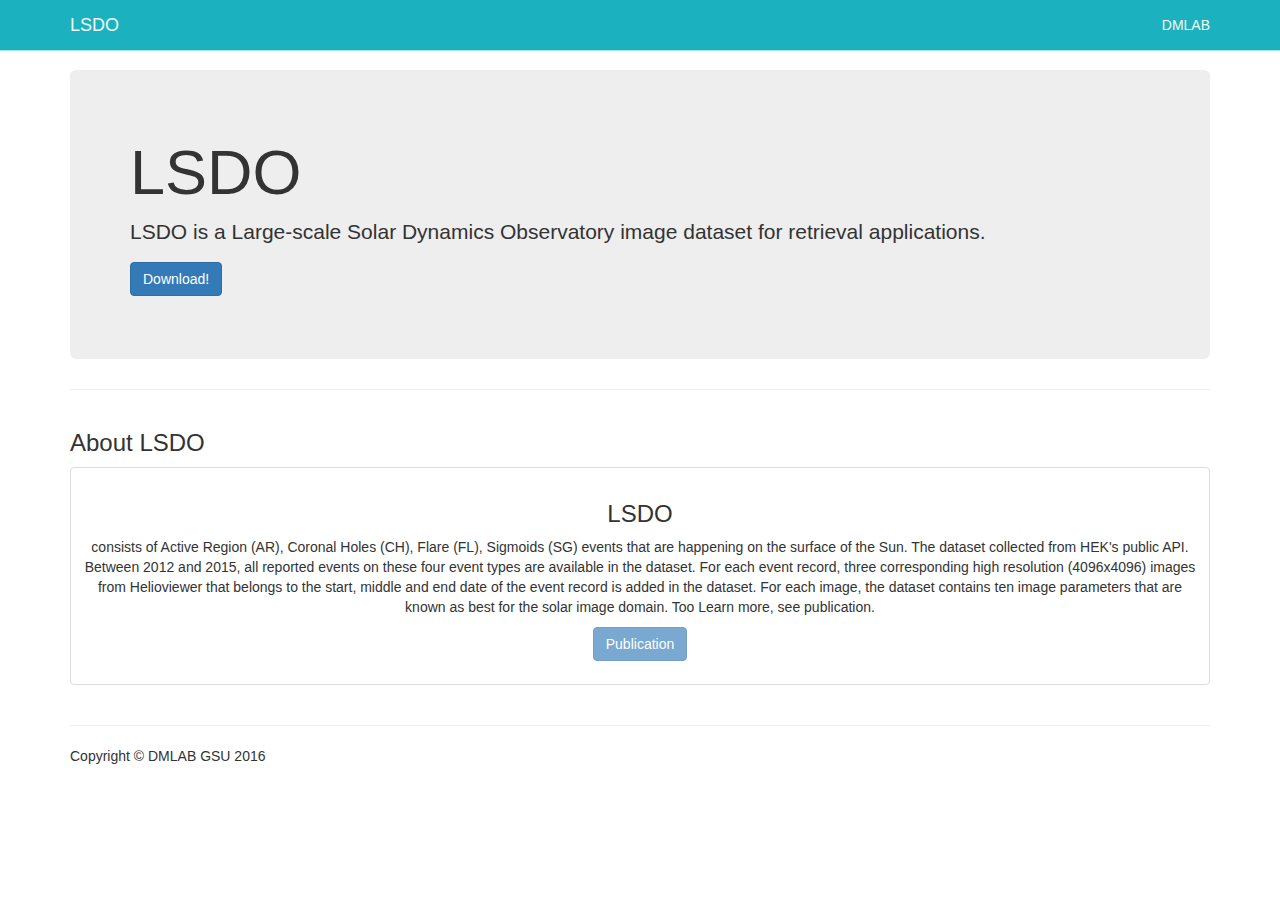
<file: index.html>
<!DOCTYPE html>
<html lang="en">

<head>

    <meta charset="utf-8">
    <meta http-equiv="X-UA-Compatible" content="IE=edge">
    <meta name="viewport" content="width=device-width, initial-scale=1">
    <meta name="description" content="">
    <meta name="author" content="">

    <title>LSDO - Large-scale Solar Dynamics Observatory image dataset for retrieval applications.</title>

    <!-- Bootstrap Core CSS -->
    <link href="css/bootstrap.min.css" rel="stylesheet">

    <!-- Custom CSS -->
    <link href="css/heroic-features.css" rel="stylesheet">

    <!-- HTML5 Shim and Respond.js IE8 support of HTML5 elements and media queries -->
    <!-- WARNING: Respond.js doesn't work if you view the page via file:// -->
    <!--[if lt IE 9]>
        <script src="https://oss.maxcdn.com/libs/html5shiv/3.7.0/html5shiv.js"></script>
        <script src="https://oss.maxcdn.com/libs/respond.js/1.4.2/respond.min.js"></script>
    <![endif]-->

</head>

<body>

    <!-- Navigation -->
    <nav class="navbar navbar-inverse navbar-fixed-top navbar-default" role="navigation">
        <div class="container">
            <!-- Brand and toggle get grouped for better mobile display -->
            <div class="navbar-header">
                <button type="button" class="navbar-toggle" data-toggle="collapse" data-target="#bs-example-navbar-collapse-1">
                    <span class="sr-only">Toggle navigation</span>
                    <span class="icon-bar"></span>
                    <span class="icon-bar"></span>
                    <span class="icon-bar"></span>
                </button>
                <a class="navbar-brand" href="#">LSDO</a>
            </div>
            <!-- Collect the nav links, forms, and other content for toggling -->
            <div class="collapse navbar-collapse" id="bs-example-navbar-collapse-1">

                 <ul class="nav navbar-nav navbar-right">
                  <li>
                        <a href="http://dmlab.cs.gsu.edu">DMLAB</a>
                    </li>
                </ul>
            </div>
            <!-- /.navbar-collapse -->
        </div>
        <!-- /.container -->
    </nav>

    <!-- Page Content -->
    <div class="container">

        <!-- Jumbotron Header -->
        <header class="jumbotron hero-spacer">
            <h1>LSDO</h1>
            <p>LSDO is a Large-scale Solar Dynamics Observatory image dataset for retrieval applications.</p>
            <p><a class="btn btn-primary btn-large" href="data.html">Download!</a>
            </p>
        </header>

        <hr>

        <!-- Title -->
        <div class="row">
            <div class="col-lg-12">
                <h3>About LSDO</h3>
            </div>
        </div>
        <!-- /.row -->

        <!-- Page Features -->
        <div class="row text-center">

            <div class="col-md-12 col-sm-12 hero-feature">
                <div class="thumbnail">
                    <div class="caption">
                        <h3>LSDO</h3>
                        <p>consists of Active Region (AR), Coronal Holes (CH), Flare (FL), Sigmoids (SG) events that are happening on the surface of the Sun. The dataset collected from HEK's public API. Between 2012 and 2015, all reported events on these four event types are available in the dataset. For each event record, three corresponding high resolution (4096x4096) images from Helioviewer that belongs to the start, middle and end date of the event record is added in the dataset. For each image, the dataset contains ten image parameters that are known as best for the solar image domain. Too Learn more, see publication.   </p>
                        <p>
                            <button class="btn btn-primary" disabled href="documents/lsdo.pdf">Publication</button>
                            
                        </p>
                    </div>
                </div>
            </div>


        </div>
        <!-- /.row -->

        <hr>

        <!-- Footer -->
        <footer>
            <div class="row">
                <div class="col-lg-12">
                    <p>Copyright &copy; DMLAB GSU 2016</p>
                </div>
            </div>
        </footer>

    </div>
    <!-- /.container -->

    <!-- jQuery -->
    <script src="js/jquery.js"></script>

    <!-- Bootstrap Core JavaScript -->
    <script src="js/bootstrap.min.js"></script>
    <!-- Bootstrap Core JavaScript -->
    <script src="js/main.js"></script>

</body>

</html>
</file>
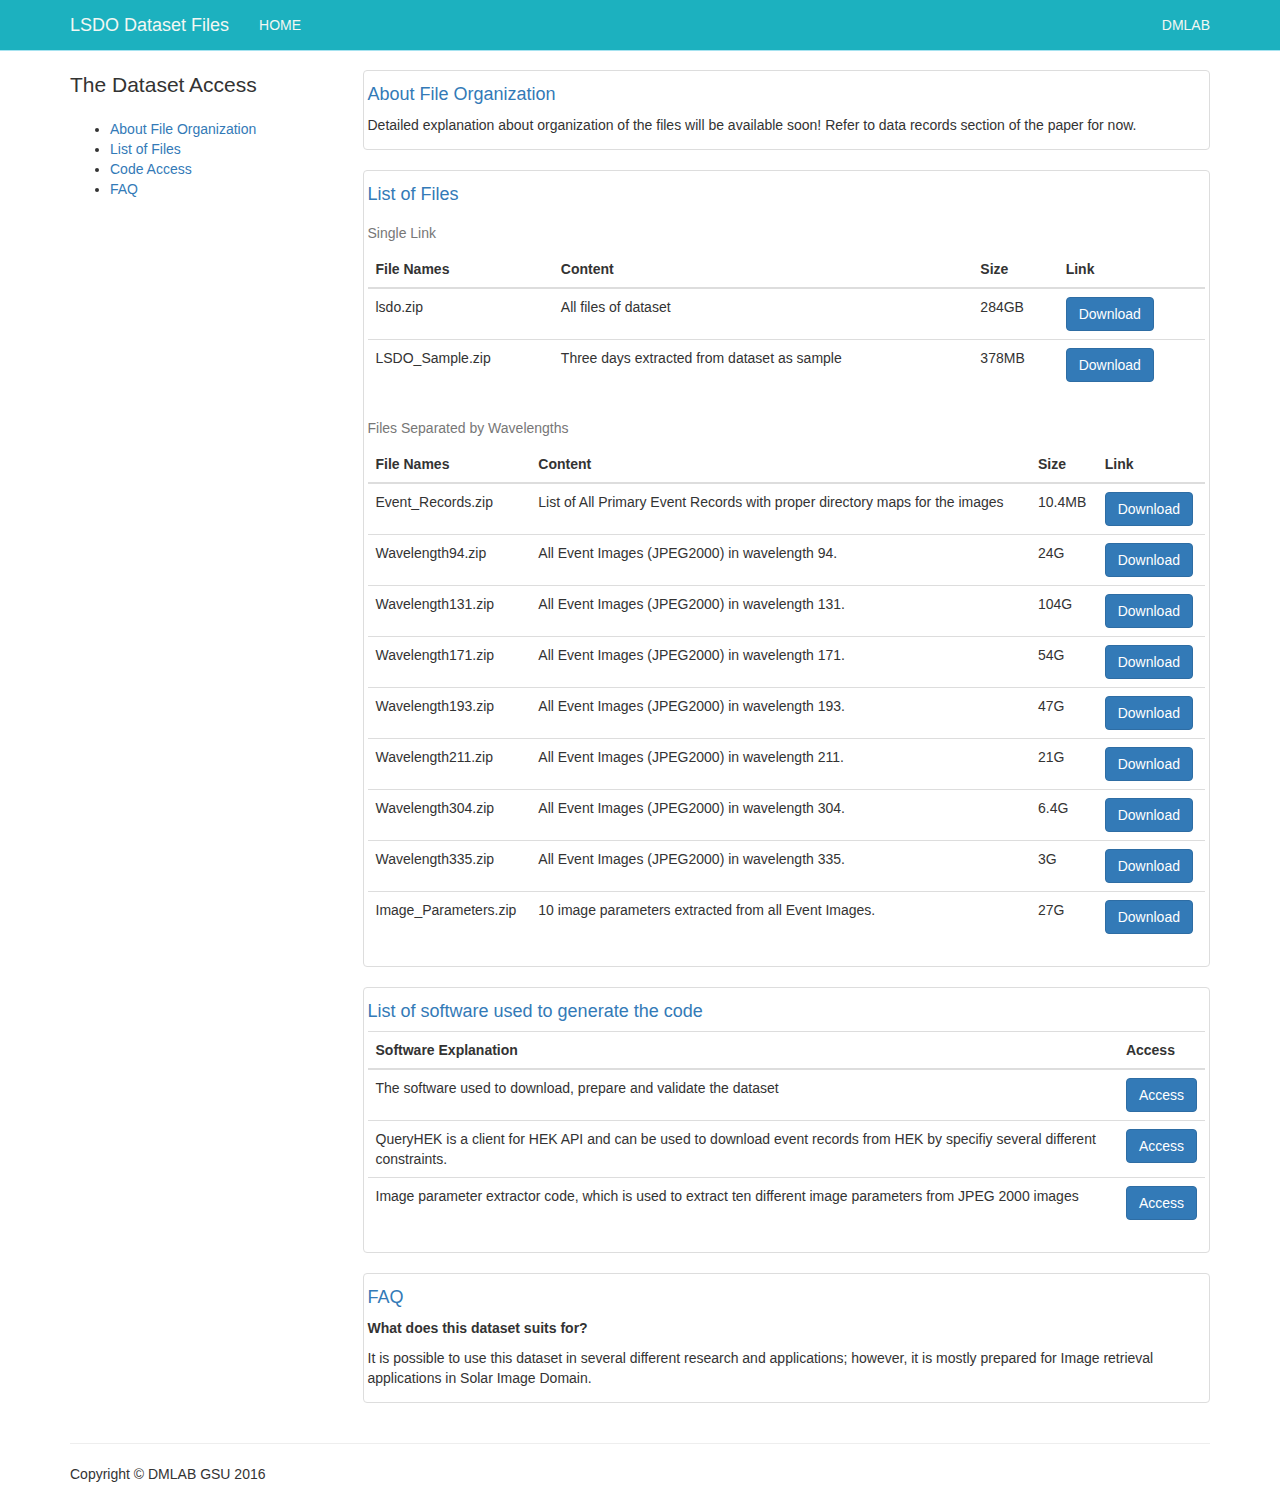
<file: data.html>
<!DOCTYPE html>
<html lang="en">

<head>

    <meta charset="utf-8">
    <meta http-equiv="X-UA-Compatible" content="IE=edge">
    <meta name="viewport" content="width=device-width, initial-scale=1">
    <meta name="description" content="">
    <meta name="author" content="">

    <title>LSDO Data Files</title>

    <!-- Bootstrap Core CSS -->
    <link href="css/bootstrap.min.css" rel="stylesheet">

    <!-- Custom CSS -->
    <link href="css/heroic-features.css" rel="stylesheet">

    <!-- HTML5 Shim and Respond.js IE8 support of HTML5 elements and media queries -->
    <!-- WARNING: Respond.js doesn't work if you view the page via file:// -->
    <!--[if lt IE 9]>
        <script src="https://oss.maxcdn.com/libs/html5shiv/3.7.0/html5shiv.js"></script>
        <script src="https://oss.maxcdn.com/libs/respond.js/1.4.2/respond.min.js"></script>
    <![endif]-->

</head>

<body data-spy="scroll" data-target="#myScrollspy" data-offset="20">

    <!-- Navigation -->
    <nav class="navbar navbar-inverse navbar-fixed-top navbar-default" role="navigation">
        <div class="container">
            <!-- Brand and toggle get grouped for better mobile display -->
            <div class="navbar-header">
                <button type="button" class="navbar-toggle" data-toggle="collapse" data-target="#bs-example-navbar-collapse-1">
                    <span class="sr-only">Toggle navigation</span>
                    <span class="icon-bar"></span>
                    <span class="icon-bar"></span>
                    <span class="icon-bar"></span>
                </button>
                <a class="navbar-brand" href="#">LSDO Dataset Files</a>
            </div>
            <div class="collapse navbar-collapse" id="bs-example-navbar-collapse-1">
                <ul class="nav navbar-nav navbar-left">
                    <li>
                        <a href="index.html">HOME</a>
                    </li>
                </ul>
                 <ul class="nav navbar-nav navbar-right">
                  <li>
                        <a href="http://dmlab.cs.gsu.edu">DMLAB</a>
                    </li>
                </ul>
            </div>
            <!-- /.navbar-collapse -->
        </div>
        <!-- /.container -->
    </nav>

    <!-- Page Content -->
    <div class="container">

        <div class="row">

            <div class="col-md-3">
                <p class="lead">The Dataset Access</p>
                    <div id="myScrollspy">
                      <ul>
                            <li><a href="#secQuickStart">About File Organization</a></li>
                            <li><a href="#listOfFiles">List of Files</a></li>
                            <li><a href="#code">Code Access</a></li>
                            <li><a href="#faq">FAQ</a></li>  
                      </ul>
                      </div>
            </div>


            <div class="col-md-9">

            <div class="thumbnail" id="listOfFiles">
                <div class="caption-full">
                    <h4><a href="#">About File Organization</a>
                </div>
                    <p>Detailed explanation about organization of the files will be available soon! Refer to data records section of the paper for now.
                    </p>
            </div>

            <div class="thumbnail" id="listOfFiles">
                <div class="caption-full">
                    <h4><a href="#">List of Files</a>
                </div>
                    <div class = "table-responsive">
                       <table class = "table">
                          <caption>Single Link</caption>
                          <thead>
                             <tr>
                                <th>File Names</th>
                                <th>Content</th>
                                <th>Size</th>
                                <th>Link</th>
                             </tr>
                          </thead>
                          <tbody>
                             <tr>
                                <td>lsdo.zip</td>
                                <td>All files of dataset</td>
                                <td>284GB</td>
                                <td><a href="lsdo/lsdo.zip" class="btn btn-primary">Download</a></td>
                             </tr>
                             <tr>
                                <td>LSDO_Sample.zip</td>
                                <td>Three days extracted from dataset as sample</td>
                                <td>378MB</td>
                                <td><a href="lsdo/LSDO_Sample.zip" class="btn btn-primary">Download</a></td>
                             </tr>
                          </tbody>
                       </table>

                       <table class = "table">
                          
                          <caption>Files Separated by Wavelengths</caption>
                          
                          <thead>
                             <tr>
                                <th>File Names</th>
                                <th>Content</th>
                                <th>Size</th>
                                <th>Link</th>
                             </tr>
                          </thead>
                          
                          <tbody>
                             <tr>
                                <td>Event_Records.zip</td>
                                <td>List of All Primary Event Records with proper directory maps for the images</td>
                                <td>10.4MB</td>
                                <td><a href="lsdo/Event_Records.zip" class="btn btn-primary">Download</a></td>
                             </tr>

                             <tr>
                                <td>Wavelength94.zip</td>
                                <td>All Event Images (JPEG2000) in wavelength 94.</td>
                                <td>24G</td>
                                <td><a href="lsdo/Wavelength94.zip" class="btn btn-primary">Download</a></td>
                             </tr>

                             <tr>
                                <td>Wavelength131.zip</td>
                                <td>All Event Images (JPEG2000) in wavelength 131.</td>
                                <td>104G</td>
                                <td><a href="lsdo/Wavelength131.zip" class="btn btn-primary">Download</a></td>
                             </tr>

                             <tr>
                                <td>Wavelength171.zip</td>
                                <td>All Event Images (JPEG2000) in wavelength 171.</td>
                                <td>54G</td>
                                <td><a href="lsdo/Wavelength171.zip" class="btn btn-primary">Download</a></td>
                             </tr>

                             <tr>
                                <td>Wavelength193.zip</td>
                                <td>All Event Images (JPEG2000) in wavelength 193.</td>
                                <td>47G</td>
                                <td><a href="lsdo/Wavelength.zip" class="btn btn-primary">Download</a></td>
                             </tr>

                             <tr>
                                <td>Wavelength211.zip</td>
                                <td>All Event Images (JPEG2000) in wavelength 211.</td>
                                <td>21G</td>
                                <td><a href="lsdo/Wavelength211.zip" class="btn btn-primary">Download</a></td>
                             </tr>

                             <tr>
                                <td>Wavelength304.zip</td>
                                <td>All Event Images (JPEG2000) in wavelength 304.</td>
                                <td>6.4G</td>
                                <td><a href="lsdo/Wavelength304.zip" class="btn btn-primary">Download</a></td>
                             </tr>

                             <tr>
                                <td>Wavelength335.zip</td>
                                <td>All Event Images (JPEG2000) in wavelength 335.</td>
                                <td>3G</td>
                                <td><a href="lsdo/Wavelength335.zip" class="btn btn-primary">Download</a></td>
                             </tr>

                             <tr>
                                <td>Image_Parameters.zip</td>
                                <td>10 image parameters extracted from all Event Images.</td>
                                <td>27G</td>
                                <td><a href="lsdo/Image_Parameters.zip" class="btn btn-primary">Download</a></td>
                             </tr>
                          </tbody>
                          
                       </table>
                    </div>  
            </div>

            <div class="thumbnail" id="code">
                <div class="caption-full">
                    <h4><a href="#">List of software used to generate the code</a>
                </div>
                <table class = "table">
                  <head>
                     <tr>
                        <th>Software Explanation</th>
                        <th>Access</th>
                     </tr>
                  </thead>
                  <tbody>

                      <tr>
                          <td>The software used to download, prepare and validate the dataset</td>
                          <td><a href="https://github.com/ahmetkucuk/jp2-module" class="btn btn-primary">Access</a></td>
                      </tr>

                      <tr>
                          <td>QueryHEK is a client for HEK API and can be used to download event records from HEK by specifiy several different constraints.</td>
                          <td><a href="https://github.com/dmlabdmlab/QueryHEK/" class="btn btn-primary">Access</a></td>
                      </tr>


                      <tr>
                          <td>Image parameter extractor code, which is used to extract ten different image parameters from JPEG 2000 images</td>
                          <td><a href="https://github.com/ahmetkucuk/parameter-extraction" class="btn btn-primary">Access</a></td>
                      </tr>

                  </tbody>
                </table>
            </div>

            <div class="thumbnail" id="faq">
                <div class="caption-full">
                    <h4><a href="#">FAQ</a>
                </div>
                    <b><p>What does this dataset suits for?</p></b>
                    <p>It is possible to use this dataset in several different research and applications; however, it is mostly prepared for Image retrieval applications in Solar Image Domain. </p>

            </div>
        </div>
        
        </div>


        <hr>

        <!-- Footer -->
        <footer>
            <div class="row">
                <div class="col-lg-12">
                    <p>Copyright &copy; DMLAB GSU 2016</p>
                </div>
            </div>
        </footer>

    </div>
    <!-- /.container -->

    <!-- jQuery -->
    <script src="js/jquery.js"></script>

    <!-- Bootstrap Core JavaScript -->
    <script src="js/bootstrap.min.js"></script>
    <!-- Bootstrap Core JavaScript -->
    <script src="js/main.js"></script>

</body>

</html>
</file>
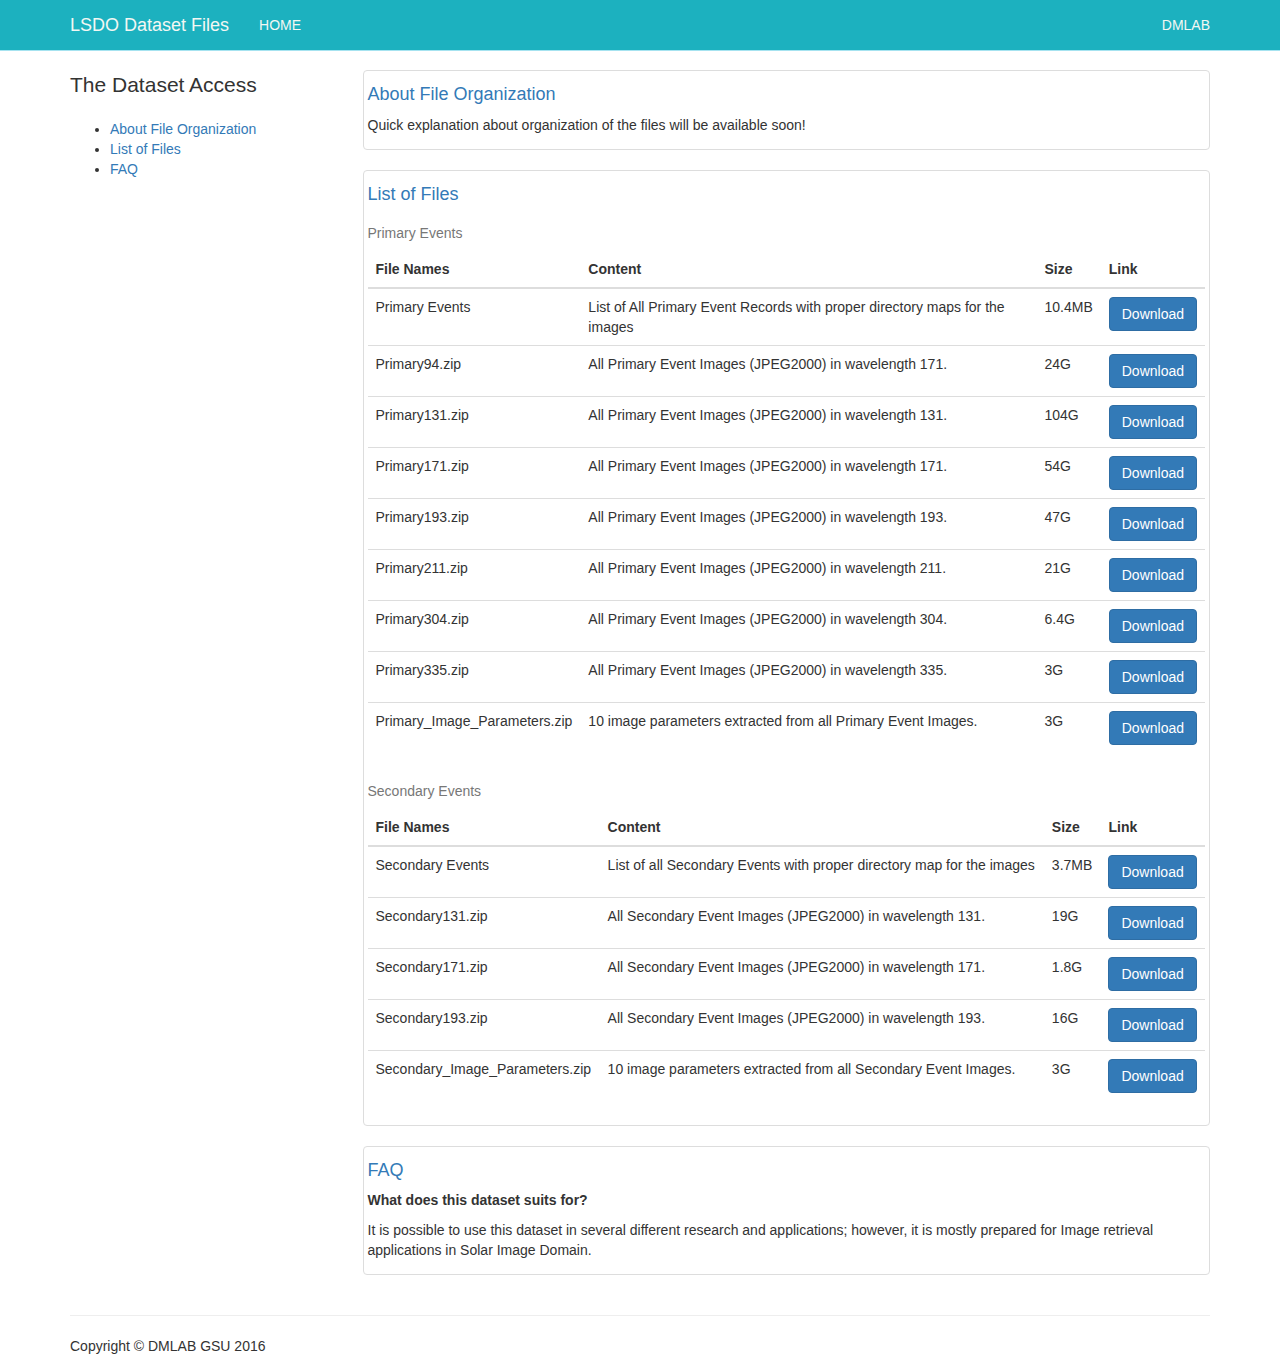
<file: lsdo.html>
<!DOCTYPE html>
<html lang="en">

<head>

    <meta charset="utf-8">
    <meta http-equiv="X-UA-Compatible" content="IE=edge">
    <meta name="viewport" content="width=device-width, initial-scale=1">
    <meta name="description" content="">
    <meta name="author" content="">

    <title>LSDO Data Files</title>

    <!-- Bootstrap Core CSS -->
    <link href="css/bootstrap.min.css" rel="stylesheet">

    <!-- Custom CSS -->
    <link href="css/heroic-features.css" rel="stylesheet">

    <!-- HTML5 Shim and Respond.js IE8 support of HTML5 elements and media queries -->
    <!-- WARNING: Respond.js doesn't work if you view the page via file:// -->
    <!--[if lt IE 9]>
        <script src="https://oss.maxcdn.com/libs/html5shiv/3.7.0/html5shiv.js"></script>
        <script src="https://oss.maxcdn.com/libs/respond.js/1.4.2/respond.min.js"></script>
    <![endif]-->

</head>

<body data-spy="scroll" data-target="#myScrollspy" data-offset="20">

    <!-- Navigation -->
    <nav class="navbar navbar-inverse navbar-fixed-top navbar-default" role="navigation">
        <div class="container">
            <!-- Brand and toggle get grouped for better mobile display -->
            <div class="navbar-header">
                <button type="button" class="navbar-toggle" data-toggle="collapse" data-target="#bs-example-navbar-collapse-1">
                    <span class="sr-only">Toggle navigation</span>
                    <span class="icon-bar"></span>
                    <span class="icon-bar"></span>
                    <span class="icon-bar"></span>
                </button>
                <a class="navbar-brand" href="#">LSDO Dataset Files</a>
            </div>
            <div class="collapse navbar-collapse" id="bs-example-navbar-collapse-1">
                <ul class="nav navbar-nav navbar-left">
                    <li>
                        <a href="index.html">HOME</a>
                    </li>
                </ul>
                 <ul class="nav navbar-nav navbar-right">
                  <li>
                        <a href="http://dmlab.cs.gsu.edu">DMLAB</a>
                    </li>
                </ul>
            </div>
            <!-- /.navbar-collapse -->
        </div>
        <!-- /.container -->
    </nav>

    <!-- Page Content -->
    <div class="container">

        <div class="row">

            <div class="col-md-3">
                <p class="lead">The Dataset Access</p>
                    <div id="myScrollspy">
                      <ul>
                            <li><a href="#secQuickStart">About File Organization</a></li>
                            <li><a href="#listOfFiles">List of Files</a></li>                     
                            <li><a href="#faq">FAQ</a></li>  
                      </ul>
                      </div>
            </div>


            <div class="col-md-9">

            <div class="thumbnail" id="listOfFiles">
                <div class="caption-full">
                    <h4><a href="#">About File Organization</a>
                </div>
                    <p>Quick explanation about organization of the files will be available soon!
                    </p>
            </div>

            <div class="thumbnail" id="listOfFiles">
                <div class="caption-full">
                    <h4><a href="#">List of Files</a>
                </div>
                    <div class = "table-responsive">
                       <table class = "table">
                          
                          <caption>Primary Events</caption>
                          
                          <thead>
                             <tr>
                                <th>File Names</th>
                                <th>Content</th>
                                <th>Size</th>
                                <th>Link</th>
                             </tr>
                          </thead>
                          
                          <tbody>
                             <tr>
                                <td>Primary Events</td>
                                <td>List of All Primary Event Records with proper directory maps for the images</td>
                                <td>10.4MB</td>
                                <td><a href="lsdo/events_primary.zip" class="btn btn-primary">Download</a></td>
                             </tr>

                             <tr>
                                <td>Primary94.zip</td>
                                <td>All Primary Event Images (JPEG2000) in wavelength 171.</td>
                                <td>24G</td>
                                <td><a href="lsdo/Primary94.zip" class="btn btn-primary">Download</a></td>
                             </tr>

                             <tr>
                                <td>Primary131.zip</td>
                                <td>All Primary Event Images (JPEG2000) in wavelength 131.</td>
                                <td>104G</td>
                                <td><a href="lsdo/Primary131.zip" class="btn btn-primary">Download</a></td>
                             </tr>

                             <tr>
                                <td>Primary171.zip</td>
                                <td>All Primary Event Images (JPEG2000) in wavelength 171.</td>
                                <td>54G</td>
                                <td><a href="lsdo/Primary171.zip" class="btn btn-primary">Download</a></td>
                             </tr>

                             <tr>
                                <td>Primary193.zip</td>
                                <td>All Primary Event Images (JPEG2000) in wavelength 193.</td>
                                <td>47G</td>
                                <td><a href="lsdo/Primary193.zip" class="btn btn-primary">Download</a></td>
                             </tr>

                             <tr>
                                <td>Primary211.zip</td>
                                <td>All Primary Event Images (JPEG2000) in wavelength 211.</td>
                                <td>21G</td>
                                <td><a href="lsdo/Primary211.zip" class="btn btn-primary">Download</a></td>
                             </tr>

                             <tr>
                                <td>Primary304.zip</td>
                                <td>All Primary Event Images (JPEG2000) in wavelength 304.</td>
                                <td>6.4G</td>
                                <td><a href="lsdo/Primary304.zip" class="btn btn-primary">Download</a></td>
                             </tr>

                             <tr>
                                <td>Primary335.zip</td>
                                <td>All Primary Event Images (JPEG2000) in wavelength 335.</td>
                                <td>3G</td>
                                <td><a href="lsdo/Primary335.zip" class="btn btn-primary">Download</a></td>
                             </tr>

                             <tr>
                                <td>Primary_Image_Parameters.zip</td>
                                <td>10 image parameters extracted from all Primary Event Images.</td>
                                <td>3G</td>
                                <td><a href="lsdo/Primary_Image_Parameters.zip" class="btn btn-primary">Download</a></td>
                             </tr>
                          </tbody>
                          
                       </table>

                       <table class = "table">
                          
                          <caption>Secondary Events</caption>
                          
                          <thead>
                             <tr>
                                <th>File Names</th>
                                <th>Content</th>
                                <th>Size</th>
                                <th>Link</th>
                             </tr>
                          </thead>
                          
                          <tbody>
                             <tr>
                                <td>Secondary Events</td>
                                <td>List of all Secondary Events with proper directory map for the images</td>
                                <td>3.7MB</td>
                                <td><a href="lsdo/events_secondary.zip" class="btn btn-primary">Download</a></td>
                             </tr>

                             <tr>
                                <td>Secondary131.zip</td>
                                <td>All Secondary Event Images (JPEG2000) in wavelength 131.</td>
                                <td>19G</td>
                                <td><a href="lsdo/Primary171.zip" class="btn btn-primary">Download</a></td>
                             </tr>

                             <tr>
                                <td>Secondary171.zip</td>
                                <td>All Secondary Event Images (JPEG2000) in wavelength 171.</td>
                                <td>1.8G</td>
                                <td><a href="lsdo/Primary171.zip" class="btn btn-primary">Download</a></td>
                             </tr>

                             <tr>
                                <td>Secondary193.zip</td>
                                <td>All Secondary Event Images (JPEG2000) in wavelength 193.</td>
                                <td>16G</td>
                                <td><a href="lsdo/Primary171.zip" class="btn btn-primary">Download</a></td>
                             </tr>

                             <tr>
                                <td>Secondary_Image_Parameters.zip</td>
                                <td>10 image parameters extracted from all Secondary Event Images.</td>
                                <td>3G</td>
                                <td><a href="lsdo/Secondary_Image_Parameters.zip" class="btn btn-primary">Download</a></td>
                             </tr>
                          </tbody>
                          
                       </table>
                    </div>  
            </div>
                        <div class="thumbnail" id="faq">
                <div class="caption-full">
                    <h4><a href="#">FAQ</a>
                </div>
                    <b><p>What does this dataset suits for?</p></b>
                    <p>It is possible to use this dataset in several different research and applications; however, it is mostly prepared for Image retrieval applications in Solar Image Domain. </p>

            </div>
        </div>
        
        </div>


        <hr>

        <!-- Footer -->
        <footer>
            <div class="row">
                <div class="col-lg-12">
                    <p>Copyright &copy; DMLAB GSU 2016</p>
                </div>
            </div>
        </footer>

    </div>
    <!-- /.container -->

    <!-- jQuery -->
    <script src="js/jquery.js"></script>

    <!-- Bootstrap Core JavaScript -->
    <script src="js/bootstrap.min.js"></script>
    <!-- Bootstrap Core JavaScript -->
    <script src="js/main.js"></script>

</body>

</html>
</file>
<file: css/heroic-features.css>
body {
    padding-top: 70px; /* Required padding for .navbar-fixed-top. Remove if using .navbar-static-top. Change if height of navigation changes. */
}
.navbar-default {
  background-color: #1cb1bf;
  border-color: #a6e3f0;
}
.navbar-default .navbar-brand {
  color: #f3f7f3;
}
.navbar-default .navbar-brand:hover,
.navbar-default .navbar-brand:focus {
  color: #0a94a1;
}
.navbar-default .navbar-text {
  color: #f3f7f3;
}
.navbar-default .navbar-nav > li > a {
  color: #f3f7f3;
}
.navbar-default .navbar-nav > li > a:hover,
.navbar-default .navbar-nav > li > a:focus {
  color: #0a94a1;
}
.navbar-default .navbar-nav > .active > a,
.navbar-default .navbar-nav > .active > a:hover,
.navbar-default .navbar-nav > .active > a:focus {
  color: #0a94a1;
  background-color: #a6e3f0;
}
.navbar-default .navbar-nav > .open > a,
.navbar-default .navbar-nav > .open > a:hover,
.navbar-default .navbar-nav > .open > a:focus {
  color: #0a94a1;
  background-color: #a6e3f0;
}
.navbar-default .navbar-toggle {
  border-color: #a6e3f0;
}
.navbar-default .navbar-toggle:hover,
.navbar-default .navbar-toggle:focus {
  background-color: #a6e3f0;
}
.navbar-default .navbar-toggle .icon-bar {
  background-color: #f3f7f3;
}
.navbar-default .navbar-collapse,
.navbar-default .navbar-form {
  border-color: #f3f7f3;
}
.navbar-default .navbar-link {
  color: #f3f7f3;
}
.navbar-default .navbar-link:hover {
  color: #0a94a1;
}

@media (max-width: 767px) {
  .navbar-default .navbar-nav .open .dropdown-menu > li > a {
    color: #f3f7f3;
  }
  .navbar-default .navbar-nav .open .dropdown-menu > li > a:hover,
  .navbar-default .navbar-nav .open .dropdown-menu > li > a:focus {
    color: #0a94a1;
  }
  .navbar-default .navbar-nav .open .dropdown-menu > .active > a,
  .navbar-default .navbar-nav .open .dropdown-menu > .active > a:hover,
  .navbar-default .navbar-nav .open .dropdown-menu > .active > a:focus {
    color: #0a94a1;
    background-color: #a6e3f0;
  }
}
</file>
